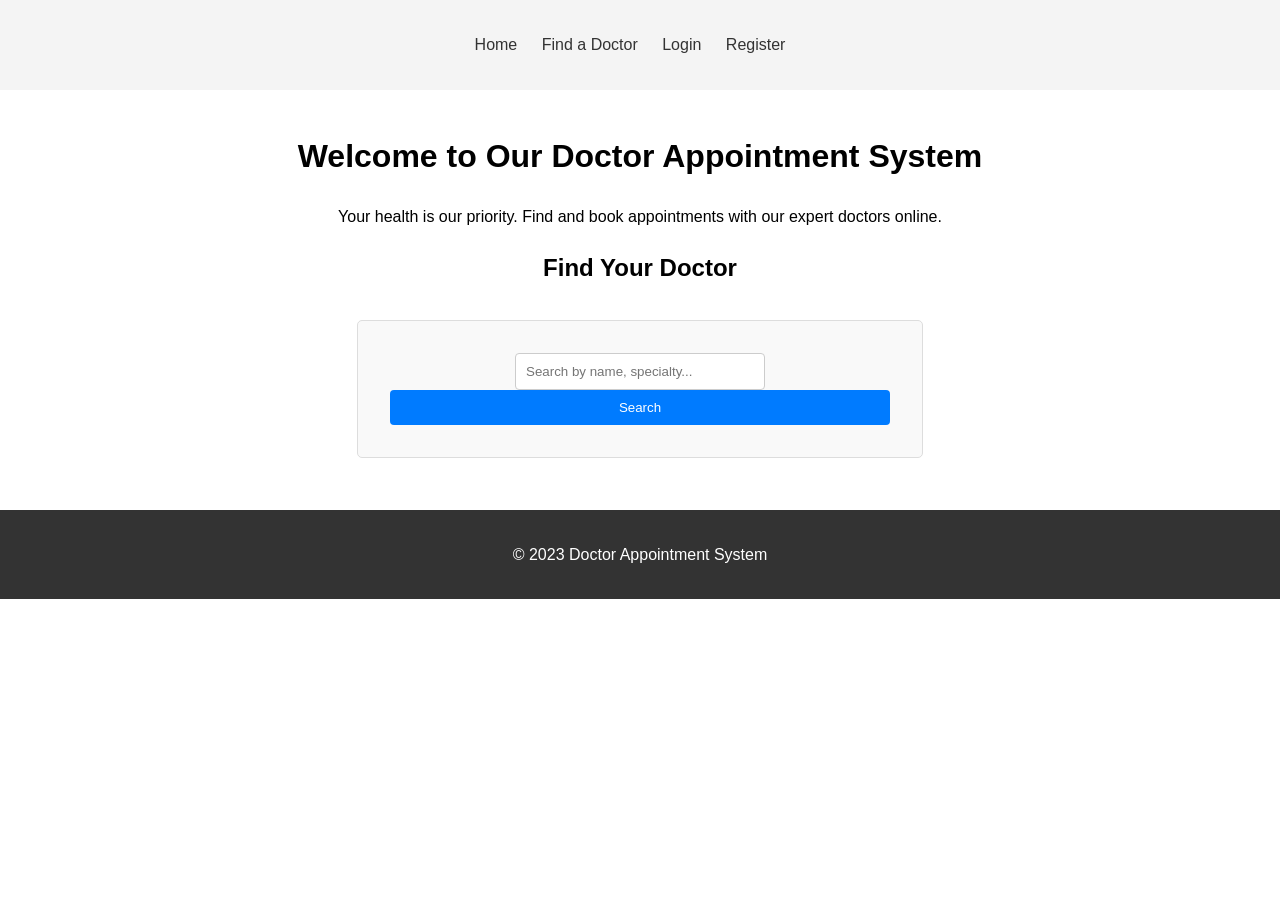
<file: doctor_appointment_website/index.html>
<!DOCTYPE html>
<html lang="en">
<head>
    <meta charset="UTF-8">
    <meta name="viewport" content="width=device-width, initial-scale=1.0">
    <title>Doctor Appointment System</title>
    <link rel="stylesheet" href="css/style.css">
</head>
<body>
    <header>
        <nav>
            <ul>
                <li><a href="index.html">Home</a></li>
                <li><a href="html/search_doctors.html">Find a Doctor</a></li>
                <li><a href="html/login.html">Login</a></li>
                <li><a href="html/register.html">Register</a></li>
            </ul>
        </nav>
    </header>
    <main>
        <h1>Welcome to Our Doctor Appointment System</h1>
        <p>Your health is our priority. Find and book appointments with our expert doctors online.</p>
        <section id="search-doctor">
            <h2>Find Your Doctor</h2>
            <form class="search-form">
                <input type="text" placeholder="Search by name, specialty...">
                <button type="submit">Search</button>
            </form>
        </section>
    </main>
    <footer>
        <p>&copy; 2023 Doctor Appointment System</p>
    </footer>
</body>
</html>
</file>
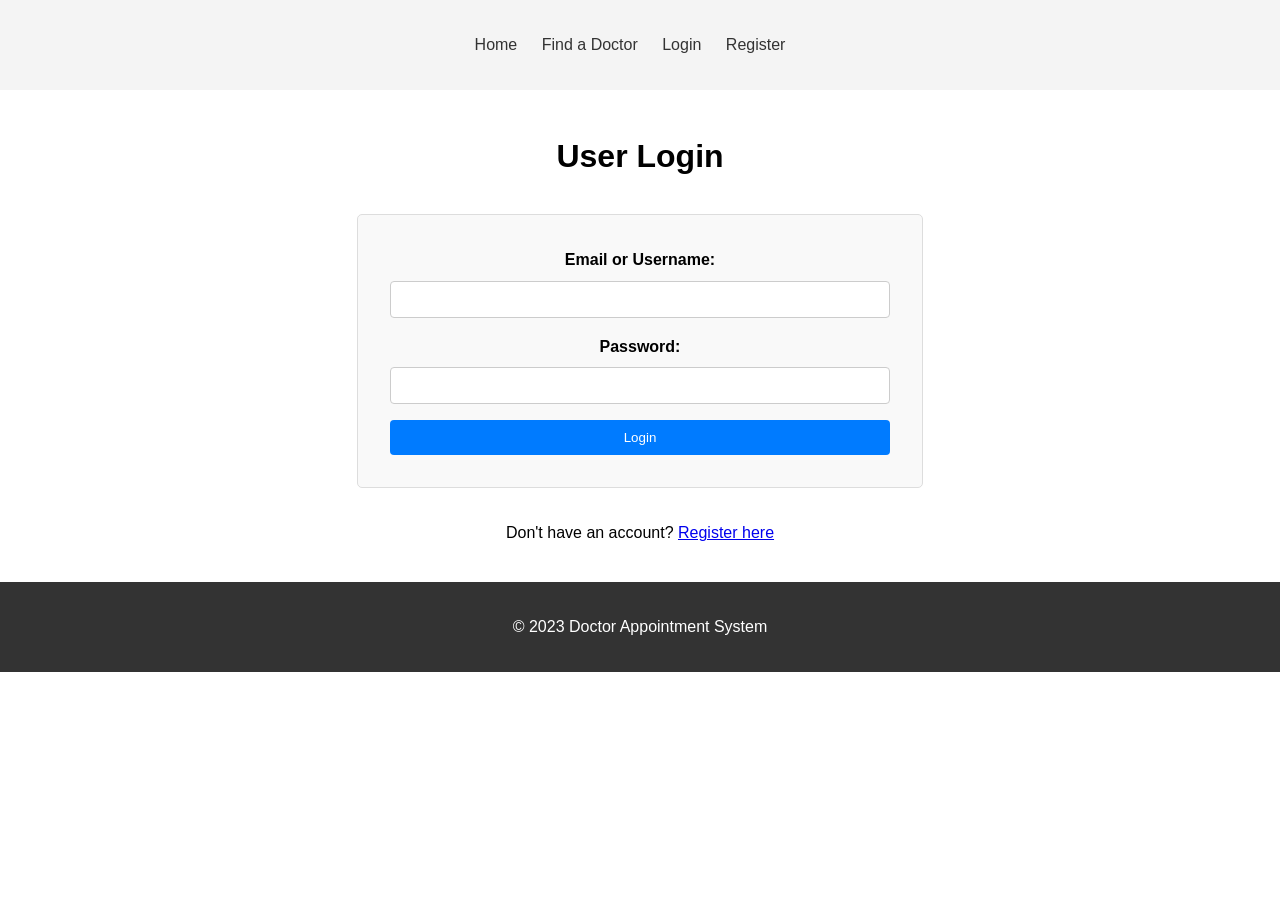
<file: doctor_appointment_website/html/login.html>
<!DOCTYPE html>
<html lang="en">
<head>
    <meta charset="UTF-8">
    <meta name="viewport" content="width=device-width, initial-scale=1.0">
    <title>Login - Doctor Appointment System</title>
    <link rel="stylesheet" href="../css/style.css">
</head>
<body>
    <header>
        <nav>
            <ul>
                <li><a href="../index.html">Home</a></li>
                <li><a href="search_doctors.html">Find a Doctor</a></li>
                <li><a href="login.html">Login</a></li>
                <li><a href="register.html">Register</a></li>
            </ul>
        </nav>
    </header>
    <main>
        <h1>User Login</h1>
        <form class="login-form">
            <div>
                <label for="email">Email or Username:</label>
                <input type="text" id="email" name="email" required>
            </div>
            <div>
                <label for="password">Password:</label>
                <input type="password" id="password" name="password" required>
            </div>
            <button type="submit">Login</button>
        </form>
        <p>Don't have an account? <a href="register.html">Register here</a></p>
    </main>
    <footer>
        <p>&copy; 2023 Doctor Appointment System</p>
    </footer>
</body>
</html>
</file>
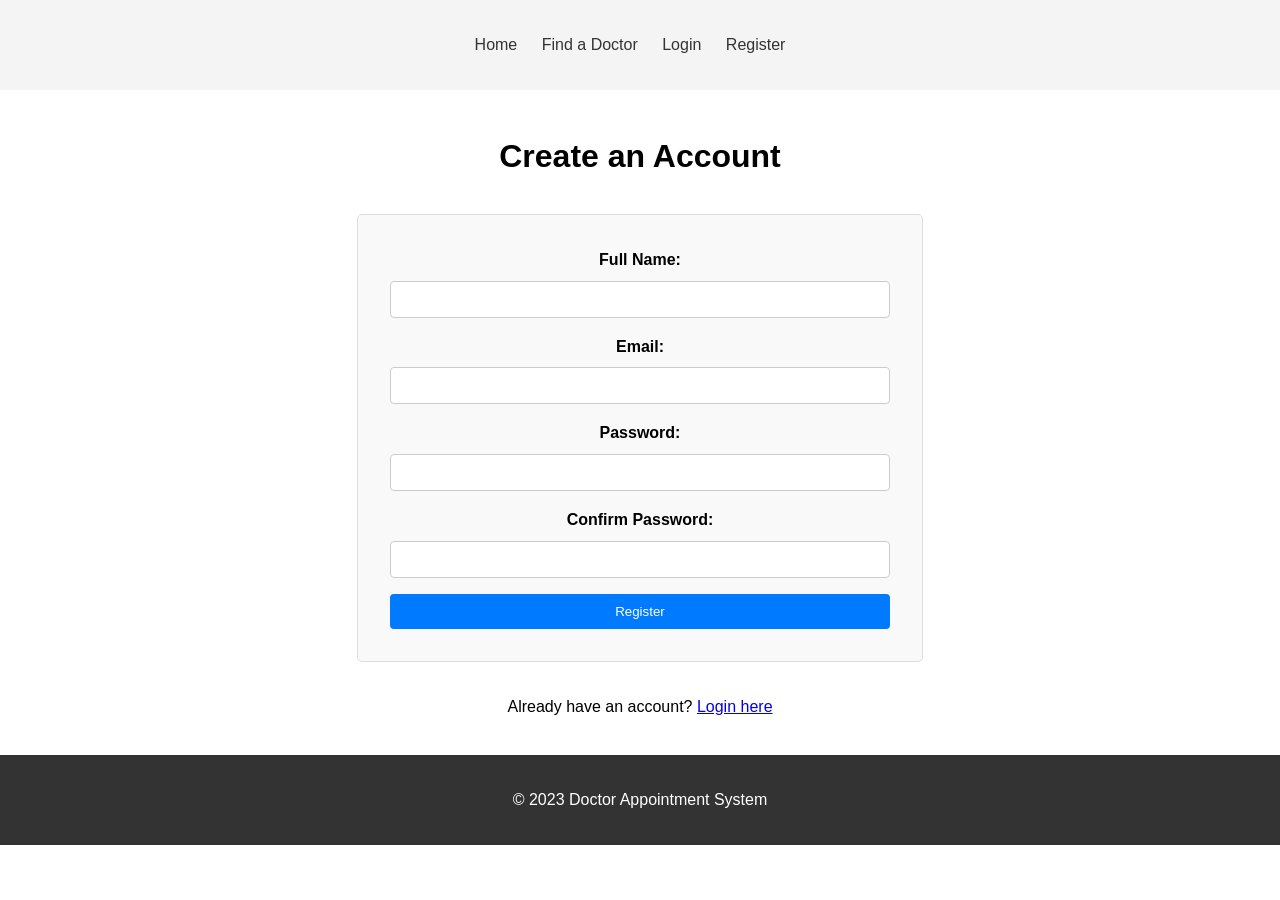
<file: doctor_appointment_website/html/register.html>
<!DOCTYPE html>
<html lang="en">
<head>
    <meta charset="UTF-8">
    <meta name="viewport" content="width=device-width, initial-scale=1.0">
    <title>Register - Doctor Appointment System</title>
    <link rel="stylesheet" href="../css/style.css">
</head>
<body>
    <header>
        <nav>
            <ul>
                <li><a href="../index.html">Home</a></li>
                <li><a href="search_doctors.html">Find a Doctor</a></li>
                <li><a href="login.html">Login</a></li>
                <li><a href="register.html">Register</a></li>
            </ul>
        </nav>
    </header>
    <main>
        <h1>Create an Account</h1>
        <form class="registration-form">
            <div>
                <label for="fullname">Full Name:</label>
                <input type="text" id="fullname" name="fullname" required>
            </div>
            <div>
                <label for="email">Email:</label>
                <input type="email" id="email" name="email" required>
            </div>
            <div>
                <label for="password">Password:</label>
                <input type="password" id="password" name="password" required>
            </div>
            <div>
                <label for="confirm_password">Confirm Password:</label>
                <input type="password" id="confirm_password" name="confirm_password" required>
            </div>
            <button type="submit">Register</button>
        </form>
        <p>Already have an account? <a href="login.html">Login here</a></p>
    </main>
    <footer>
        <p>&copy; 2023 Doctor Appointment System</p>
    </footer>
</body>
</html>
</file>
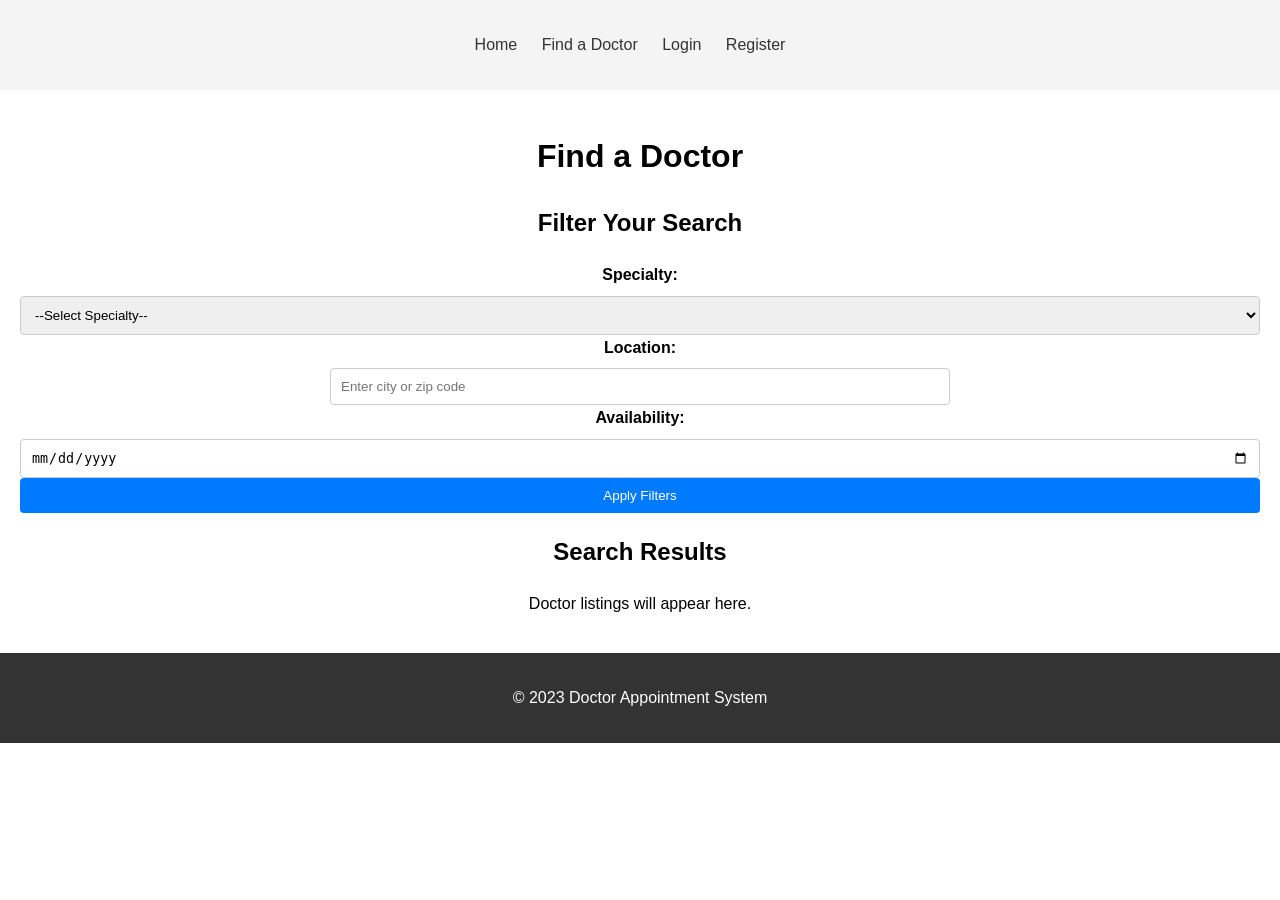
<file: doctor_appointment_website/html/search_doctors.html>
<!DOCTYPE html>
<html lang="en">
<head>
    <meta charset="UTF-8">
    <meta name="viewport" content="width=device-width, initial-scale=1.0">
    <title>Search Doctors - Doctor Appointment System</title>
    <link rel="stylesheet" href="../css/style.css">
</head>
<body>
    <header>
        <nav>
            <ul>
                <li><a href="../index.html">Home</a></li>
                <li><a href="search_doctors.html">Find a Doctor</a></li>
                <li><a href="login.html">Login</a></li>
                <li><a href="register.html">Register</a></li>
            </ul>
        </nav>
    </header>
    <main>
        <h1>Find a Doctor</h1>
        <section class="search-filters">
            <h2>Filter Your Search</h2>
            <form>
                <div>
                    <label for="specialty">Specialty:</label>
                    <select id="specialty" name="specialty">
                        <option value="">--Select Specialty--</option>
                        <option value="cardiology">Cardiology</option>
                        <option value="dermatology">Dermatology</option>
                        <option value="general">General Practice</option>
                        <!-- Add more common specialties -->
                    </select>
                </div>
                <div>
                    <label for="location">Location:</label>
                    <input type="text" id="location" name="location" placeholder="Enter city or zip code">
                </div>
                <div>
                    <label for="availability">Availability:</label>
                    <input type="date" id="availability" name="availability">
                </div>
                <button type="submit">Apply Filters</button>
            </form>
        </section>
        <section class="search-results">
            <h2>Search Results</h2>
            <div>
                <p>Doctor listings will appear here.</p>
            </div>
            <!--
            <article class="doctor-card">
                <img src="../images/doctor_placeholder.png" alt="Doctor Name" style="width:100px; height:100px;">
                <h3>Dr. Jane Doe</h3>
                <p>Specialty: Cardiology</p>
                <p>Location: Cityville</p>
                <a href="doctor_profile.html?id=123">View Profile</a>
            </article>
            -->
        </section>
    </main>
    <footer>
        <p>&copy; 2023 Doctor Appointment System</p>
    </footer>
</body>
</html>
</file>
<file: doctor_appointment_website/css/style.css>
body {
    font-family: Arial, sans-serif;
    margin: 0;
    padding: 0;
    line-height: 1.6;
}

header {
    background-color: #f4f4f4;
    padding: 1rem 0;
    text-align: center;
}

nav ul {
    list-style-type: none;
    padding: 0;
}

nav ul li {
    display: inline;
    margin-right: 20px;
}

nav a {
    text-decoration: none;
    color: #333;
}

main {
    padding: 20px;
    text-align: center;
}

main section form {
    margin-top: 20px;
}

main section form input[type='text'] {
    padding: 10px;
    width: 50%;
    box-sizing: border-box; /* Add box-sizing */
}

/* General Form Styling */
.search-form, .login-form, .registration-form {
    max-width: 500px; /* Max width for forms */
    margin: 2rem auto; /* Center forms with spacing */
    padding: 2rem; /* Padding within forms */
    border: 1px solid #ddd; /* Border for forms */
    border-radius: 5px; /* Rounded corners for forms */
    background-color: #f9f9f9; /* Light background for forms */
}

/* Form Field Divs/Containers */
.search-form div, .login-form div, .registration-form div {
    margin-bottom: 1rem; /* Spacing between form fields */
}

/* Labels */
label {
    display: block; /* Labels on their own line */
    margin-bottom: 0.5rem; /* Space below labels */
    font-weight: bold; /* Make labels bold */
}

/* Input Fields */
input[type="text"],
input[type="email"],
input[type="password"],
input[type="date"],
select {
    width: 100%; /* Full width inputs */
    padding: 10px; /* Padding inside inputs */
    border: 1px solid #ccc; /* Border for inputs */
    border-radius: 4px; /* Rounded corners for inputs */
    box-sizing: border-box; /* Consistent box model */
}

/* Buttons */
button[type="submit"] {
    display: block; /* Buttons as block elements */
    width: 100%; /* Full width buttons */
    padding: 10px 15px; /* Padding inside buttons */
    background-color: #007bff; /* Theme color for buttons */
    color: white; /* Text color for buttons */
    border: none; /* No border for buttons */
    border-radius: 4px; /* Rounded corners for buttons */
    cursor: pointer; /* Pointer cursor on hover */
}

button[type="submit"]:hover {
    background-color: #0056b3; /* Darker shade on hover */
}

footer {
    background-color: #333;
    color: white;
    text-align: center;
    padding: 1rem 0;
    /* Basic positioning - might need adjustment for true sticky footer */
    width: 100%; 
}
</file>
